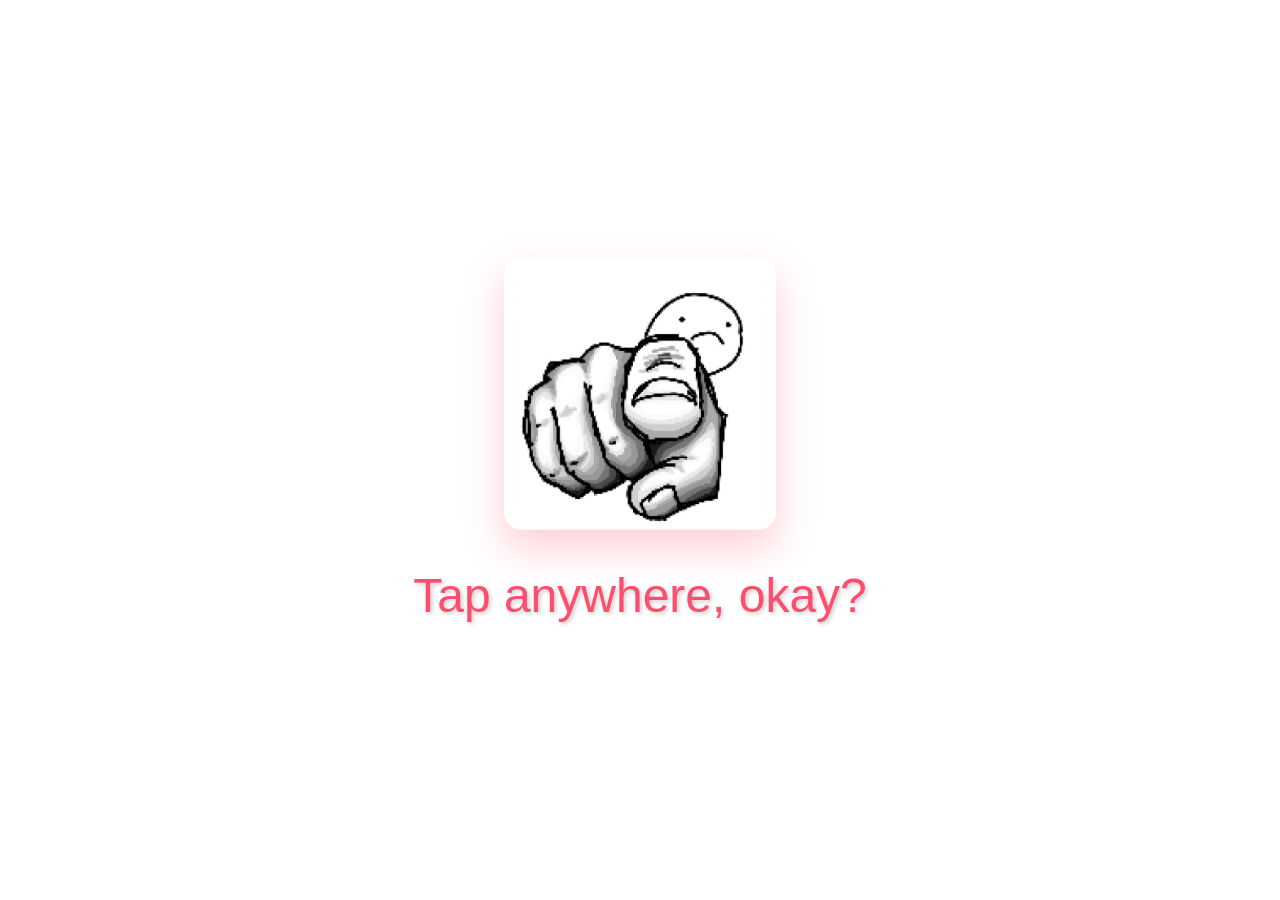
<file: index.html>
<!DOCTYPE html>
<html lang="en">
<head>
    <meta charset="UTF-8">
    <meta name="viewport" content="width=device-width, initial-scale=1.0">
    <title>Love</title>
    <link rel="stylesheet" href="styles/main.css">
</head>
<body>
    <div class="bg_heart">
        <div class="love-moment">
            <img class="message-media message-image" alt="Reaction">
            <video class="message-media message-video" muted loop playsinline preload="auto"></video>
            <div class="message"></div>
        </div>
        <a href="love.html" class="next-button">press me</a>
    </div>

    <audio id="backgroundMusic" loop preload="auto">
        <source src="assets/love.mp3" type="audio/mpeg">
        Your browser does not support the audio element.
    </audio>
    <script src="https://code.jquery.com/jquery-3.6.0.min.js"></script>
    <script src="script/main.js"></script>
</body>
</html>
</file>
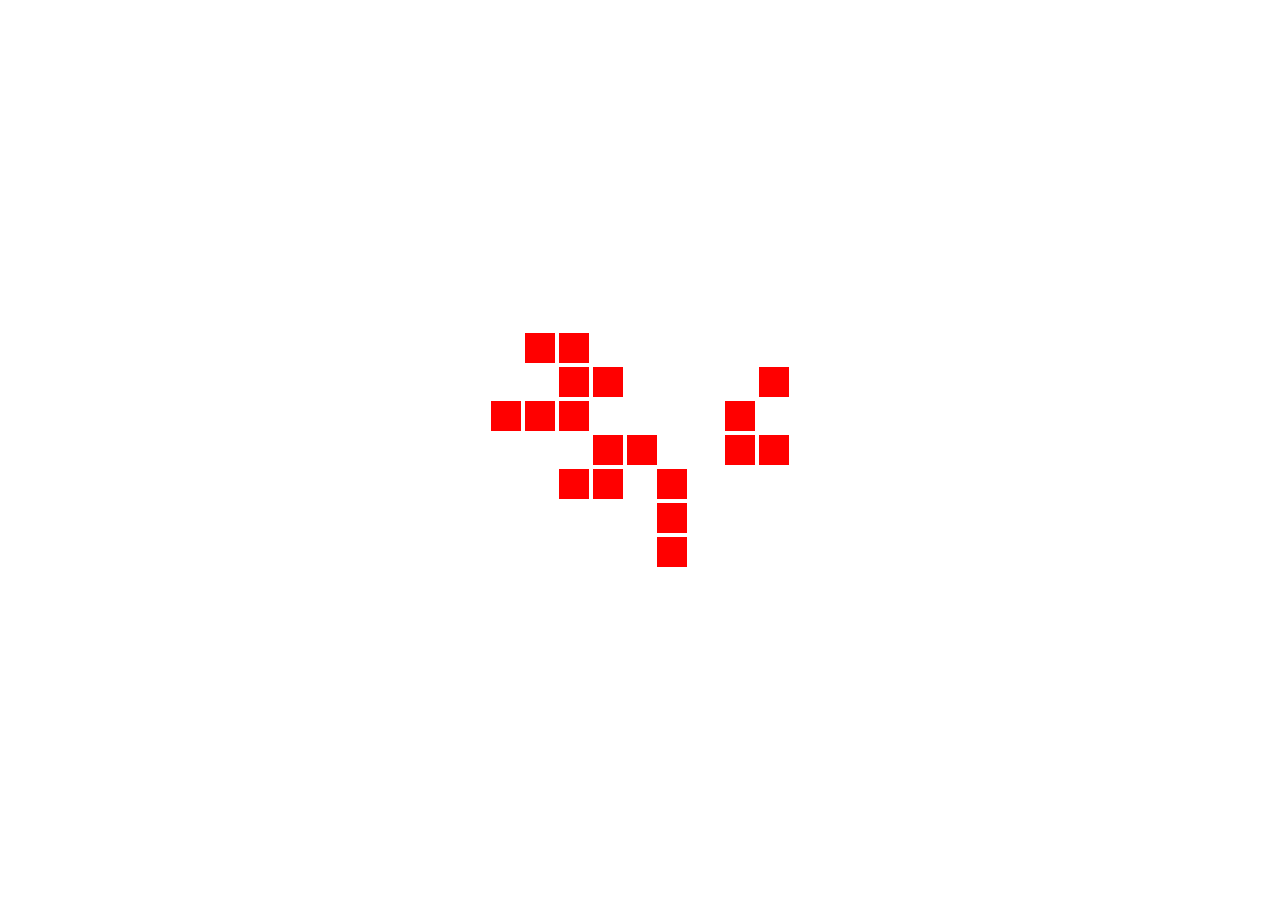
<file: love.html>
<!DOCTYPE html>
<html lang="en">
<head>
  <meta charset="UTF-8">
  <meta name="viewport" content="width=device-width, initial-scale=1.0">
  <title>lope lope</title>
  <link rel="stylesheet" href="style.css">
</head>
<body>
  <audio id="backgroundMusic" loop preload="auto">
    <source src="assets/love.mp3" type="audio/mpeg">
    Your browser does not support the audio element.
  </audio>
  <script src="script/love.js"></script>
  <div class='left'>
    <div style='padding-right:68px'>
      <div></div>
      <div></div>
    </div>
    <div style='padding-right:34px'>
      <div></div>
      <div></div>
      <div></div>
      <div></div>
    </div>
    <div>
      <div></div>
      <div></div>
      <div></div>
      <div></div>
      <div></div>
    </div>
    <div>
      <div></div>
      <div></div>
      <div></div>
      <div></div>
      <div></div>
    </div>
    <div>
      <div></div>
      <div></div>
      <div></div>
      <div></div>
    </div>
    <div>
      <div></div>
      <div></div>
      <div></div>
    </div>
    <div>
      <div></div>
      <div></div>
    </div>
    <div>
      <div></div>
    </div>
  </div>
  <div class='right'>
    <div style='padding-left:34px'>
      <div></div>
      <div></div>
    </div>
    <div>
      <div></div>
      <div></div>
      <div></div>
      <div></div>
    </div>
    <div>
      <div></div>
      <div></div>
      <div></div>
      <div></div>
    </div>
    <div>
      <div></div>
      <div></div>
      <div></div>
      <div></div>
    </div>
    <div>
      <div></div>
      <div></div>
      <div></div>
    </div>
    <div>
      <div></div>
      <div></div>
    </div>
    <div>
      <div></div>
    </div>
  </div>
  <script src="script.js"></script>
</body>
</html>
</file>
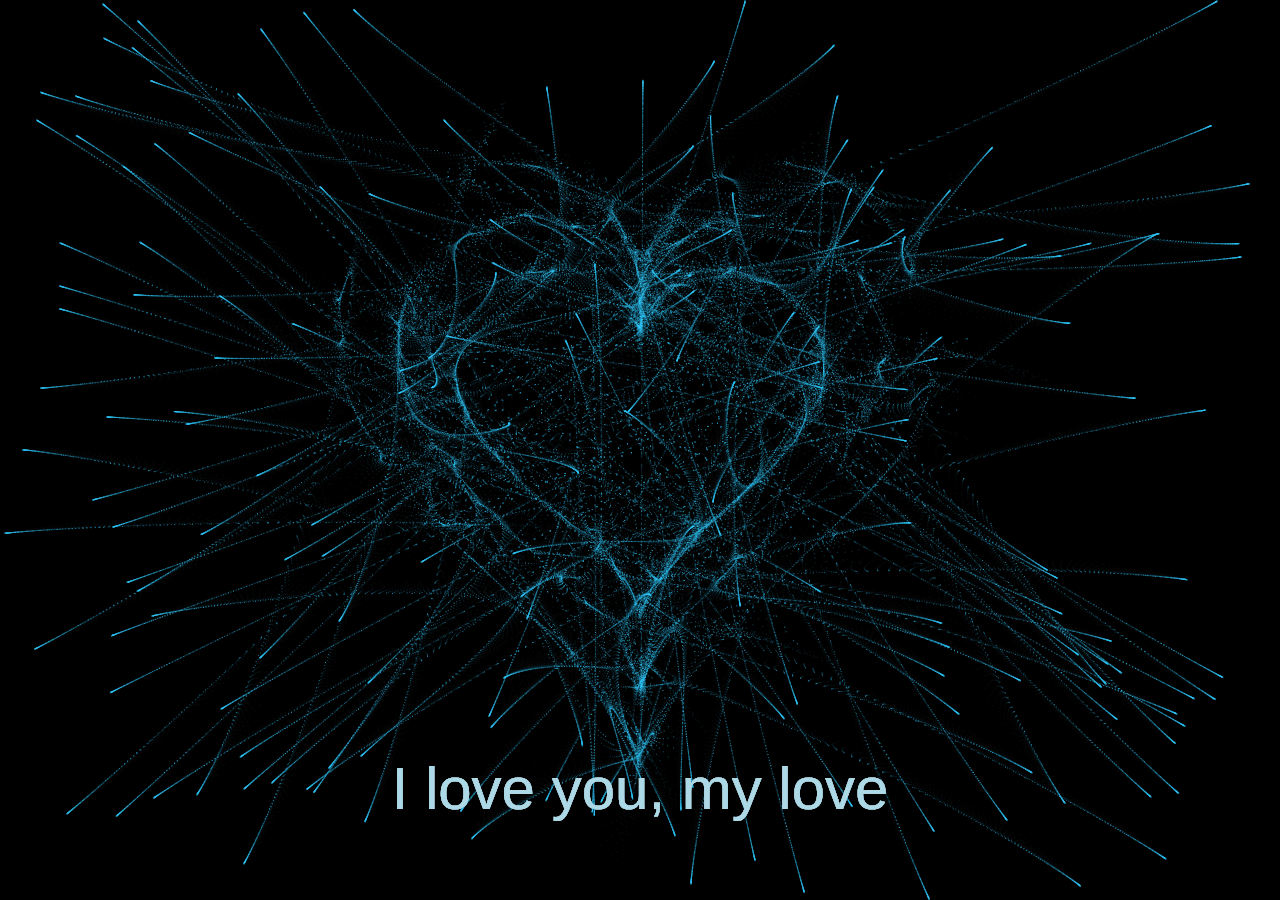
<file: love1.html>
<!DOCTYPE html>
<html lang="en">
<head>
  <meta charset="UTF-8">
  <meta http-equiv="X-UA-Compatible" content="IE=edge">
  <meta name="viewport" content="width=device-width, initial-scale=1.0">
  <title>❤️</title>
  <link rel="stylesheet" href="styles/love.css">
</head>
<body>
  <canvas id="heart"></canvas>
  <audio id="backgroundMusic" loop>
    <source src="assets/love.mp3" type="audio/mpeg">
    Your browser does not support the audio element.
  </audio>
  <script src="script/love.js"></script>
</body>
</html>
</file>
<file: styles/main.css>
html, body {
  height: 100%;
  margin: 0;
  font-family: 'Arial', sans-serif;
  -webkit-user-select: none;
  -ms-user-select: none;
  user-select: none;
}

.bg_heart {
  position: relative;
  top: 0;
  left: 0;
  width: 100%;
  height: 100%;
  overflow: hidden;
  cursor: pointer;
}

.heart {
  position: absolute;
  top: -50%;
  transform: rotate(-45deg);
}

.heart:before,
.heart:after {
  position: absolute;
  display: block;
  content: "";
  width: 100%;
  height: 100%;
  background: inherit;
  border-radius: 100%;
}

.heart:before {
  top: -50%;
  left: 0;
}

.heart:after {
  top: 0;
  right: -50%;
}

@keyframes love {
  0% {
      top: 110%;
  }
}

.love-moment {
  position: fixed;
  top: 50%;
  left: 50%;
  transform: translate(-50%, -50%);
  z-index: 1000;
  width: 80%;
  text-align: center;
  pointer-events: none;
}

.message-media {
  display: none;
  width: min(260px, 70vw);
  aspect-ratio: 1 / 1;
  object-fit: cover;
  margin: 0 auto 18px;
  border: 6px solid rgba(255, 255, 255, 0.88);
  border-radius: 18px;
  box-shadow: 0 18px 40px rgba(255, 77, 109, 0.28);
}

.message-media.show {
  display: block;
  animation: photoPop 0.55s ease both;
}

.message {
  color: #ff4d6d;
  font-size: 2em;
  text-align: center;
  text-shadow: 2px 2px 4px rgba(0, 0, 0, 0.2);
  padding: 20px;
  background-color: rgba(255, 255, 255, 0);
  border-radius: 15px;
}

.reaction-pop {
  position: fixed;
  transform: translate(-50%, -50%);
  color: #ff4d6d;
  font-size: 1rem;
  font-weight: 700;
  text-shadow: 0 2px 12px rgba(255, 255, 255, 0.8);
  pointer-events: none;
  z-index: 1002;
  animation: reactionPop 1.2s ease forwards;
  white-space: nowrap;
}

@keyframes reactionPop {
  0% {
    opacity: 0;
    transform: translate(-50%, -40%) scale(0.9);
  }
  15% {
    opacity: 1;
  }
  100% {
    opacity: 0;
    transform: translate(-50%, -120%) scale(1.08);
  }
}

@keyframes photoPop {
  0% {
    opacity: 0;
    transform: translateY(18px) scale(0.94);
  }
  100% {
    opacity: 1;
    transform: translateY(0) scale(1);
  }
}

.next-button {
  display: none;
  position: fixed;
  bottom: 50px;
  left: 50%;
  transform: translateX(-50%);
  padding: 15px 30px;
  background-color: #ff4d6d;
  color: white;
  border: none;
  border-radius: 25px;
  font-size: 1.2em;
  cursor: pointer;
  z-index: 1000;
  transition: all 0.3s ease;
  box-shadow: 0 4px 15px rgba(0,0,0,0.2);
}

.next-button:hover {
  background-color: #ff3357;
  transform: translateX(-50%) scale(1.05);
}

@media (max-width: 600px) {
  .message {
    font-size: 1.5em; 
    padding: 10px; 
  }

  .message-media {
    width: min(220px, 72vw);
    margin-bottom: 12px;
  }

  .next-button {
    padding: 10px 20px; 
    font-size: 1em; 
  }

}

@media (min-width: 601px) and (max-width: 1024px) {
  .message {
    font-size: 2.0em;
    padding: 15px;
  }

  .next-button {
    padding: 12px 25px; 
    font-size: 1.1em; 
  }
}

@media (min-width: 1025px) {
  .message {
    font-size: 3em; 
    padding: 20px; 
  }

  .next-button {
    padding: 15px 30px; 
    font-size: 1.2em; 
  }
}
</file>
<file: style.css>
body{
    margin:80px;
    display: flex;
    justify-content: center;
    align-items: center;
    min-height: calc(100vh - 160px);
  }
  
  .left,.right{
    display:inline-block
  }
  .left{
    width:170px;
    height:239px;
    margin-right:-4px
  }
  
  div>div{
    display:block;
    height:34px;
  }
  div>div>div{
    width:30px;
    height:30px;
    background-color:red;
    display:inline-block;
    float:right;
    margin:2px;
  }
  div.right>div>div{
    float:left;
  }
</file>
<file: styles/love.css>
canvas {
    position: absolute;
    left: 0;
    top: 0;
    width: 100%;
    height: 100%;
    background-color: rgba(0, 0, 0, 0.2);
  }
</file>
